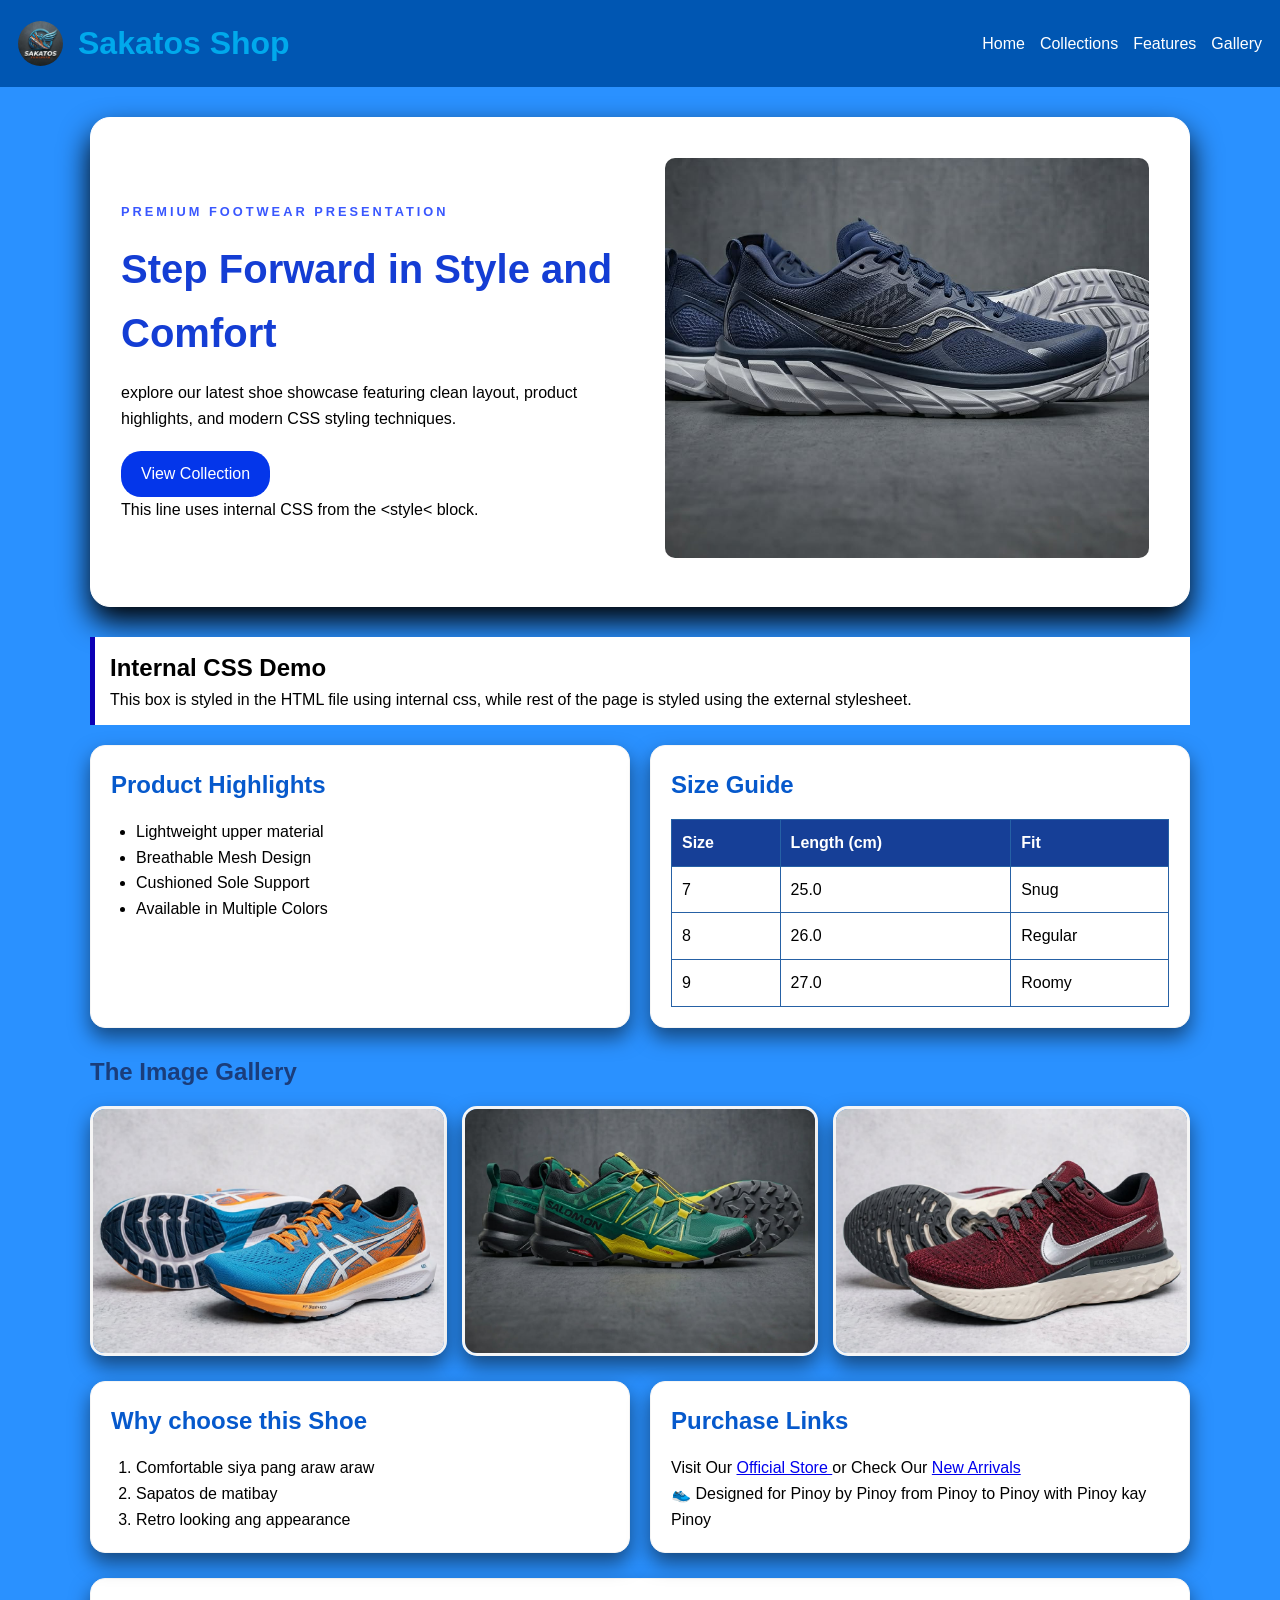
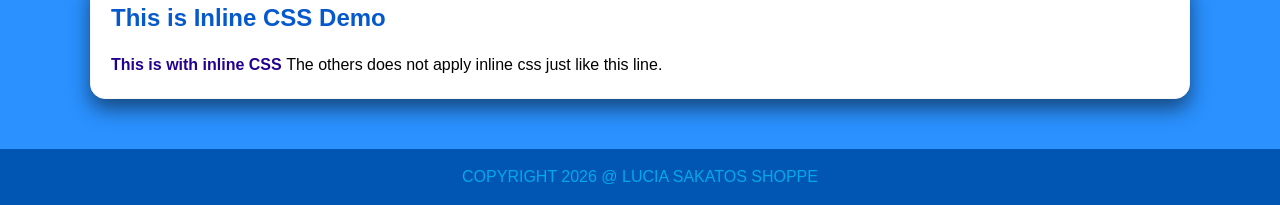
<file: index.html>
<!DOCTYPE html>
<html>
    <head>
        <meta charset="UTF-8" />
        <meta name="viewport" 
            content="width=device-width, initial-scale=1.0" />
        <title>Sakatos Shop</title>

        <!--External CSS-->
        <link rel="stylesheet" href="css/styles.css" />

        <!--Internal CSS-->
        <style>
            .internal-demo {
                background: white;
                border-left: 5px solid rgb(12, 0, 181);
                padding: 12px 15px;
                margin: 20px 0;
            }
        </style>
    </head>
    <body>
        <header class="top-header">
            <!-- Create Area for Logo-->
            <div class="brand"> <!--brand on left-->
                <img src="media/img/logo.jpg" alt="Sakatos Logo" class="logo-img">
                <h1>Sakatos Shop</h1>
            </div>

             <!--Navigation bar-->
            <nav class="navbar">
                <ul class="nav-list">
                    <li><a href="#home">Home</a></li>
                    <li class="dropdown">
                        <a href="#collections">Collections</a>
                        <ul class="dropdown-menu">
                            <li><a href="#running">Running</a></li>
                            <li><a href="#casual">Casual</a></li>
                            <li><a href="#basketball">Basketball</a></li>
                        </ul>
                    </li>
                    <li><a href="#features">Features</a></li>
                    <li><a href="#gallery">Gallery</a></li>
                </ul>
            </nav>
        </header>

        <main id="home" class="container">
            <section class="hero">
                <div class="hero-text">
                    <p class="eyebrow">
                        Premium Footwear Presentation
                    </p>
                    <h2> Step Forward in Style and Comfort </h2>
                    <p> explore our latest shoe showcase
                        featuring clean layout, product
                        highlights, and modern CSS styling
                        techniques.
                    </p>

                    <a class="btn"  href="#gallery">View Collection</a>
                    <p class="hero-note">
                        This line uses internal CSS from the &lt;style&lt; block.</style>
                    </p>
                </div>
                <div class="hero-image">
                    <img
                        src="media/img/Blue marbel.jpg"
                        alt="Modern Style of Logo"
                        class="shoe-img"
                        />
                </div>
            </section>

            <section class="internal-demo">
                <!--Internal CSS Demonstration-->
                <h2>Internal CSS Demo</h2>
                <p>
                    This box is styled in the HTML file
                    using internal css, while rest of the
                    page is styled using the external stylesheet.
                </p>
            </section>

            <section id="features" class="content-grid">
                <article class="card">
                    <h2>Product Highlights</h2>
                    <ul class="features-list">
                        <li>Lightweight upper material</li>
                        <li>Breathable Mesh Design</li>
                        <li>Cushioned Sole Support</li>
                        <li>Available in Multiple Colors</li>
                    </ul>
                </article>

                <article class="card">
                    <h2>Size Guide</h2>
                    <table class="size-table">
                        <thead>
                            <tr>
                                <th>Size</th>
                                <th>Length (cm)</th>
                                <th>Fit</th>
                            </tr>
                        </thead>
                        <tbody>
                            <tr>
                                <td>7</td>
                                <td>25.0</td>
                                <td>Snug</td>
                            </tr>
                            <tr>
                                <td>8</td>
                                <td>26.0</td>
                                <td>Regular</td>
                            </tr>
                            <tr>
                                <td>9</td>
                                <td>27.0</td>
                                <td>Roomy</td>
                            </tr>
                        </tbody>
                    </table>
                </article>
            </section>

            <section id="gallery" class="gallery-section">
                <h2>The Image Gallery</h2>
                <div class="gallery">
                    <img src="media/img/aero.jpg" alt="Aero Shoes">
                    <img src="media/img/Urban.jpg" alt="Urban Shoes">
                    <img src="media/img/Velocity.jpg" alt="Velocity Shoes">
                </div>
            </section>

            <section class="info-columns">
                <div class="card" id="running">
                    <h2>Why choose this Shoe</h2>
                    <ol>
                        <li>Comfortable siya pang araw araw</li>
                        <li>Sapatos de matibay</li>
                        <li>Retro looking ang appearance</li>
                    </ol>
                </div>

                <div class="card" id="basketball">
                    <h2> Purchase Links </h2>
                    <p>Visit Our
                        <a href="#" class="text-link">
                            Official Store
                        </a>
                        or Check Our
                        <a href="#" class="text-link">
                            New Arrivals
                        </a>
                    </p>
                    <p>
                        <i class="shoe-icon">👟</i>
                        Designed for Pinoy by Pinoy from Pinoy to Pinoy with Pinoy kay Pinoy
                    </p>
                </div>
            </section>

            <section id="collections" class="card">
                <h2>This is Inline CSS Demo</h2>
                <p>
                    <span style="color: rgb(36, 0, 144); font-weight: bolder">
                        This is with inline CSS
                    </span>
                    The others does not apply inline css just like this
                    line.
                </p>
            </section>
        </main>
        <footer class="footer">
            COPYRIGHT 2026 @ LUCIA SAKATOS SHOPPE
        </footer>
    </body>
</html>
</file>
<file: css/styles.css>
*{
    box-sizing: border-box;
    margin: 0;
    padding: 0;
}

body{
    font-family: Arial, Helvetica, sans-serif;
    background: rgb(42, 145, 255);  /* This is for BG */
    color: black;       /* This is for the font */
    line-height: 1.6;
}

.container {
    width: min(1100px, 90%);
    margin: 0 auto;
    padding: 30px 0 50px;
}



/* Header and Navigation */
.top-header {
    background: rgb(0, 86, 178);
    color: rgb(0, 169, 236);
    padding: 18px;
    display: flex; /*flex, grid, block, none */
    justify-content: space-between;
    align-items: center;
    top: 0;
    z-index: 1000; /* Arrangement of Content Z Plane */
}

.brand {
    display: flex; /*Flex, GRID, Block, None*/
    align-items: center;
    gap: 15px;
}

.logo-img {
    width: 45px; /*lakihan/liitan mo depende sa gusto mo */
    height: 45px;
    object-fit: contain;
    border-radius: 50%; /* tanggalin mo to kung ayaw mo bilog */
}

.brand-mark {
    width: 60px;
    height: 60px;
    display: grid;
    place-items: center;
    background: white;
    color: rgb(2, 130, 169);
    border-radius: 50%;
    font-weight: bolder;
}

/*navbar and Menu*/
.nav-list{
    list-style: none;
    display: flex;
    gap: 15px;
}

.nav-list a{
    color: white;
    text-decoration: none;
}

.nav-list a:hover{ /*SIMPLE ANIMATION, MOVING CURSER*/
    text-decoration: underline;
}

.dropdown {
    position: relative;
}

.dropdown-menu {
    list-style: none;
    position: absolute;
    top: 100%;
    left: 0;
    min-width: 150px;
    background:rgb(21, 61, 209);
    color: black;
    border: 1px solid white;
    display: none;
    box-shadow: 0 10px 20px black;
}

.dropdown-menu a{
    display: block;
    color: black;
    padding: 12px;
}

.dropdown:hover .dropdown-menu {
    display: block;
}

/*Hero Section*/

.hero{
    display: flex;
    align-items: center;
    gap: 30px;
    background: white;
    border: 1px solid white;
    border-radius: 20px;
    padding: 30px;
    margin-bottom: 30px;
    box-shadow: 0 15px 30px black;
}

.hero-text {
    flex: 1;
}

.hero-text h2 {
    font-size: 2.5rem;
    margin: 15px 0;
    color: rgb(20, 61, 212);
}

.eyebrow{
    text-transform: uppercase;
    letter-spacing: 3px;
    font-size: 0.80rem;
    color:rgb(57, 87, 255);
    font-weight: bolder;
}

.btn {
    display: inline-block;
    margin-top: 20px;
    padding: 10px 20px;
    background:rgb(4, 54, 234);
    text-decoration: none;
    border-radius: 20px;
    color: white;
}

.btn:hover {
    background: rgb(11, 98, 185);
    color: black
}

.hero-image  {
    flex: 1;
}

.shoe-img {
    width: 100%;
    height: 420px;
    object-fit: cover;
    border: 10px solid white;
    border-radius: 20px;
}

/*Cards  and Layouts*/
.content-grid,
.info-columns {
    display: grid;
    grid-template-columns: repeat(2, 1fr);
    gap: 20px;
    margin-bottom: 25px;
}

.card {
    background: white;
    padding: 20px;
    border: 1px solid whitesmoke;
    border-radius: 15px;
    box-shadow: 0 10px 20px rgba(0,0,0,0.5);
}

.card h2 {
    margin-bottom: 15px;
    color: rgb(6, 89, 204);
}

/*List and Lists*/
.features-list,
.card ol {
    margin-left: 25px;
}

/*Table*/
.size-table {
    width: 100%;
    border-collapse: collapse;
    margin-top: 10px;
}

.size-table th, .size-table td {
    border: 1px solid rgb(38, 97, 165);
    padding: 10px;
    text-align: left;
}

.size-table th {
    background: rgb(22, 63, 151);
    color: white;
}

/*gallery*/
.gallery-section {
    margin-bottom: 25px;
}

.gallery-section h2 {
    margin-bottom: 15px;
    color:rgb(26, 61, 123);
}

.gallery {
    display: grid;
    grid-template-columns: repeat(3, 1fr);
    gap: 15px;
}

.gallery img {
    width: 100%;
    height: 250px;
    object-fit: cover;
    border-radius: 15px;
    border: 3px solid whitesmoke;
    box-shadow: 0 10px 20px rgba(0,0,0,0.5);
}

.footer {
    text-align: center;
    padding: 15px;
    background: rgb(0, 86, 178);
    color: rgb(0, 169, 236);
}
</file>
